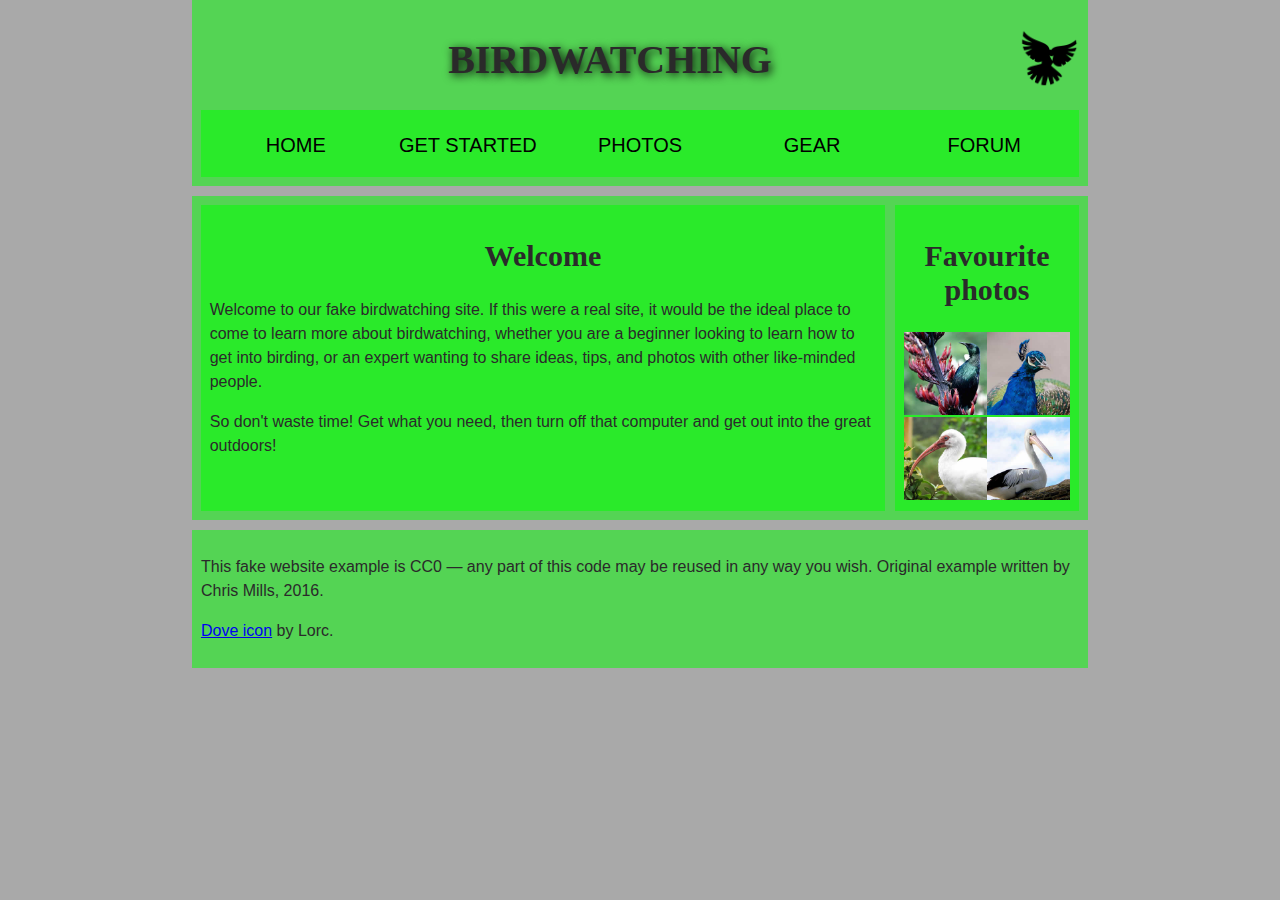
<file: assets/index.html>
<!DOCTYPE html>
<html>
  <head>
    <meta charset="utf-8">
    <title>Birdwatching</title>
    <link href="style.css" rel="stylesheet">

    <!--[if lt IE 9]>
      <script src="//html5shiv.googlecode.com/svn/trunk/html5.js"></script>
    <![endif]-->
  </head>

  <body>

      <header>
        <h1>Birdwatching</h1>
        <img src="dove.png" alt="a simple dove logo">
      


      <nav>
        <ul>
          <li><span>Home</span></li>
          <li><a href="#">Get started</a></li>
          <li><a href="#">Photos</a></li>
          <li><a href="#">Gear</a></li>
          <li><a href="#">Forum</a></li>
        </ul>
      </nav>
    </header>


    <main>
      <article>
      <h2>Welcome</h2>

      <p>Welcome to our fake birdwatching site. If this were a real site, it would be the ideal place to come to learn more about birdwatching, whether you are a beginner looking to learn how to get into birding, or an expert wanting to share ideas, tips, and photos with other like-minded people.</p>

      <p>So don't waste time! Get what you need, then turn off that computer and get out into the great outdoors!</p>
      </article>


    <aside>
        <h2>Favourite photos</h2>

      <a href="favorite-1.jpg"><img src="favorite-1_th.jpg" alt="Small black bird, black claws, long black slender beak, links to larger version of the image"></a>
      <a href="favorite-2.jpg"><img src="favorite-2_th.jpg" alt="Top half of a pretty bird with bright blue plumage on neck, light colored beak, blue headdress, links to larger version of the image"></a>
      <a href="favorite-3.jpg"><img src="favorite-3_th.jpg" alt="Top half of a large bird with white plumage, very long curved narrow light colored break, links to larger version of the image"></a>
      <a href="favorite-4.jpg"><img src="favorite-4_th.jpg" alt="Large bird, mostly white plumage with black plumage on back and rear, long straight white beak, links to larger version of the image"></a>
    </aside>
    </main>
    <footer>
      <p>This fake website example is CC0 — any part of this code may be reused in any way you wish. Original example written by Chris Mills, 2016.</p>

      <p><a href="http://game-icons.net/lorc/originals/dove.html">Dove icon</a> by Lorc.</p>
    </footer>
   

  </body>
</html>
</file>
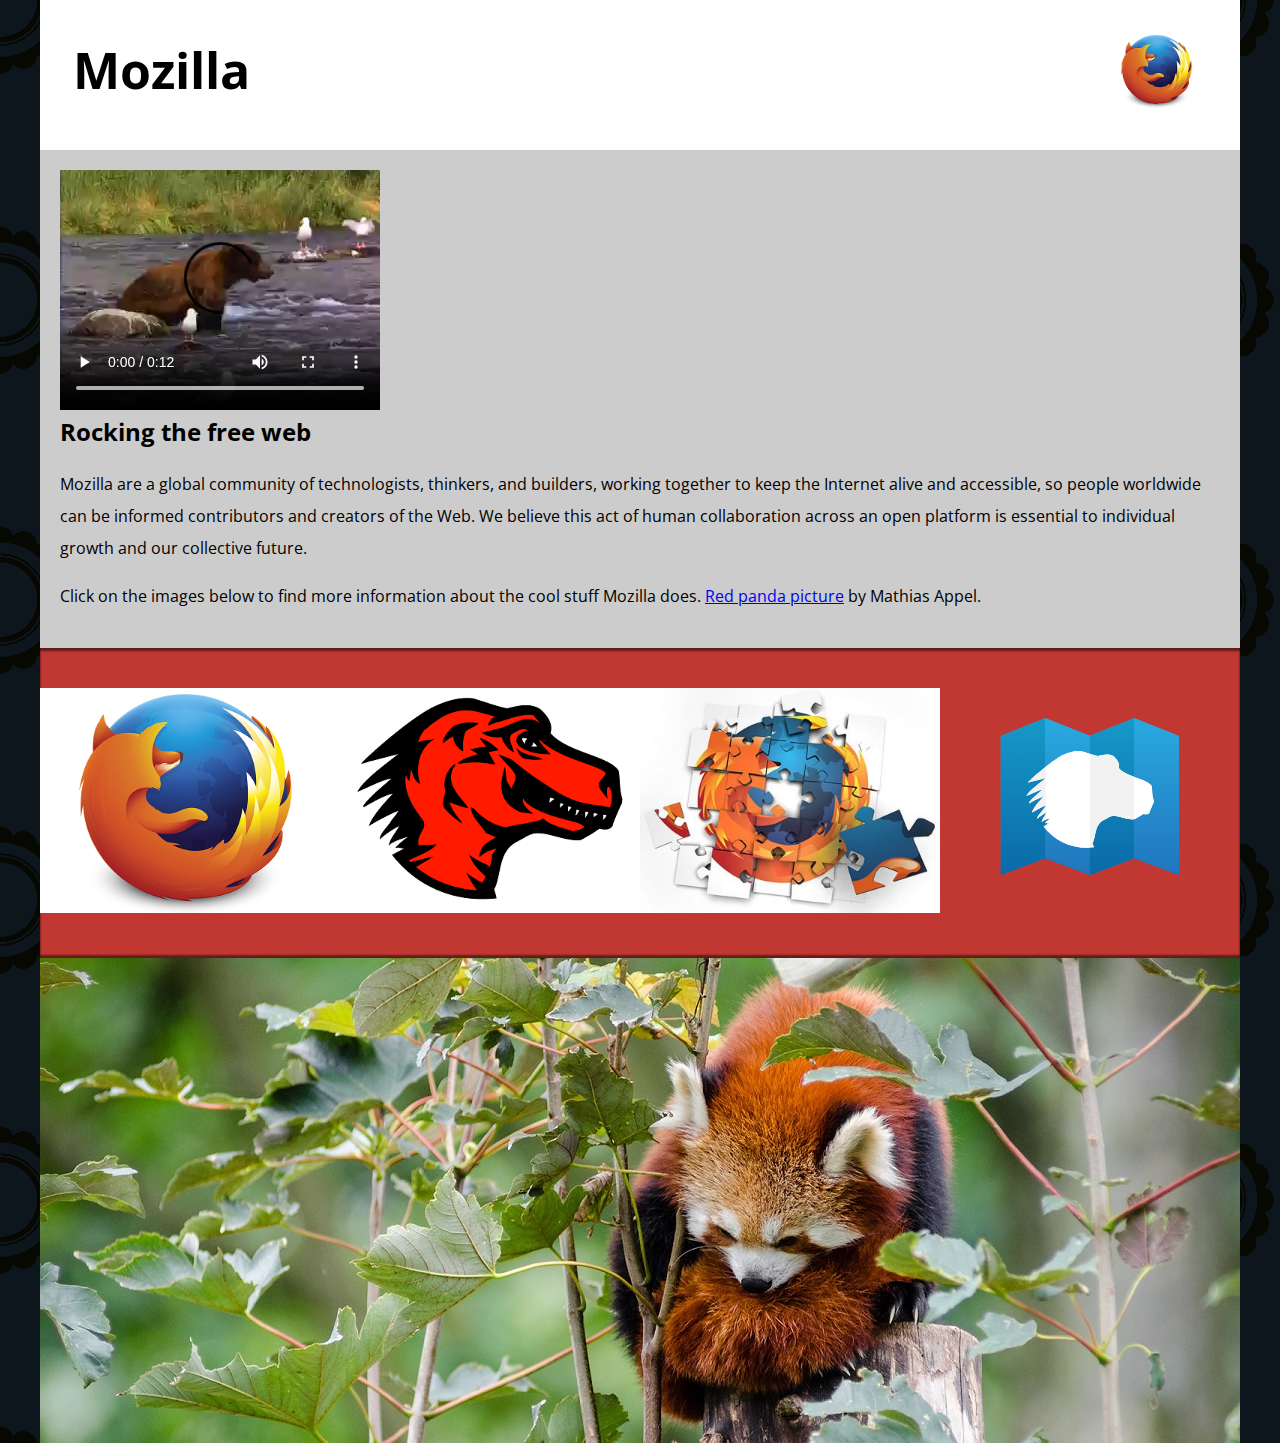
<file: htmlcss_test/mozilla/index.html>
<!DOCTYPE html>
<html>
  <head>
    <meta charset="utf-8">
    <meta name="viewport" content="width=device-width">
    <title>Mozilla splash page</title>
    <link href='https://fonts.googleapis.com/css?family=Open+Sans:400,700' rel='stylesheet' type='text/css'>
    <style>
      /* header and body setup */

      html {
        font-family: 'Open Sans', sans-serif;
        background: url(pattern.png);
      }

      body {
        width: 100%;
        max-width: 1200px;
        margin: 0 auto;
        background-color: white;
        position: relative;
      }

      /* Header styling */

      header {
        height: 150px;
      }

      header img {
        width: 100px;
        position: absolute;
        right: 32.5px;
        top: 32.5px;
      }

      h1 {
        font-size: 50px;
        line-height: 140px;
        margin: 0 0 0 32.5px;
      }

      /* main section and video styling */

      main {
        background: #ccc;
      }

      article {
        padding: 20px;
      }

      h2 {
        margin-top: 0;
      }

      p {
        line-height: 2;
      }

      iframe {
        float: left;
        margin: 0 20px 20px 0;
        max-width: 100%;
      }

      /* further info links */

      .further-info {
        clear: left;
        padding: 40px 0;
        background: #c13832;
        box-shadow: inset 0 3px 2px rgba(0,0,0,0.5),
                    inset 0 -3px 2px rgba(0,0,0,0.5);
      }

      .further-info a {
        width: 25%;
        display: block;
        float: left;
      }

      .further-info img {
        max-width: 100%;
      }

      .clearfix {
        clear: both;
      }

      /* Red panda image */

      .red-panda img {
        display: block;
        max-width: 100%;
      }
    </style>
  </head>
  <body>
    <header>
      <h1>Mozilla</h1>
      <img src="firefox_logo-only_RGB120.png" alt="火狐">
      <!-- insert <img> element, link to the small
          version of the Firefox logo -->

    </header>

    <main>
      <article>
        <video controls>
          <source src="movie.mp4" type="video/mp4">
          <p>ddddd</p>
        </video>
        <!-- insert iframe from youtube -->

        <h2>Rocking the free web</h2>

        <p>Mozilla are a global community of technologists, thinkers, and builders, working together to keep the Internet alive and accessible, so people worldwide can be informed contributors and creators of the Web. We believe this act of human collaboration across an open platform is essential to individual growth and our collective future.</p>

        <p>Click on the images below to find more information about the cool stuff Mozilla does. <a href="https://www.flickr.com/photos/mathiasappel/21675551065/">Red panda picture</a> by Mathias Appel.</p>
      </article>

      <div class="further-info">
        <!-- insert images with srcsets and sizes -->
        <a href="https://www.mozilla.org/en-US/firefox/new/">
          <img srcset="firefox_logo-only_RGB120.png 120w,
                       firefox_logo-only_RGB400.png 400w" 
                sizes="(max-width: 400px) 120px,
                       400px" 
                src="firefox_logo-only_RGB400.png" alt="12345">
        </a>
        <a href="https://www.mozilla.org/">
          <img srcset="mozilla-dinosaur-head120.png 120w,
                       mozilla-dinosaur-head400.png 400w" 
                sizes="(max-width: 400px) 120px,
                       400px" 
                src="firefox_logo-only_RGB400.png" alt="12345">
        </a>
        <a href="https://addons.mozilla.org/">
          <img srcset="firefox-addons120.jpg 120w,
                       firefox-addons.jpg 400w" 
                sizes="(max-width: 400px) 120px,
                       400px" 
                src="firefox_logo-only_RGB400.png" alt="12345">
        </a>
        <a href="https://developer.mozilla.org/en-US/">
          <img  src="mdn.svg" alt="12345">
        </a>
        <div class="clearfix"></div>
      </div>

      <div class="red-panda">
        <!-- insert picture element -->
        <picture>
          <source media="(max-width: 600px)" srcset="red-panda600.jpg">
          <source media="(min-width: 601px)" srcset="red-panda1200.jpg">
          <img src="red-panda1200.jpg" alt="sdfsf">
        </picture>
      </div>

    </main>
  </body>
</html>
</file>
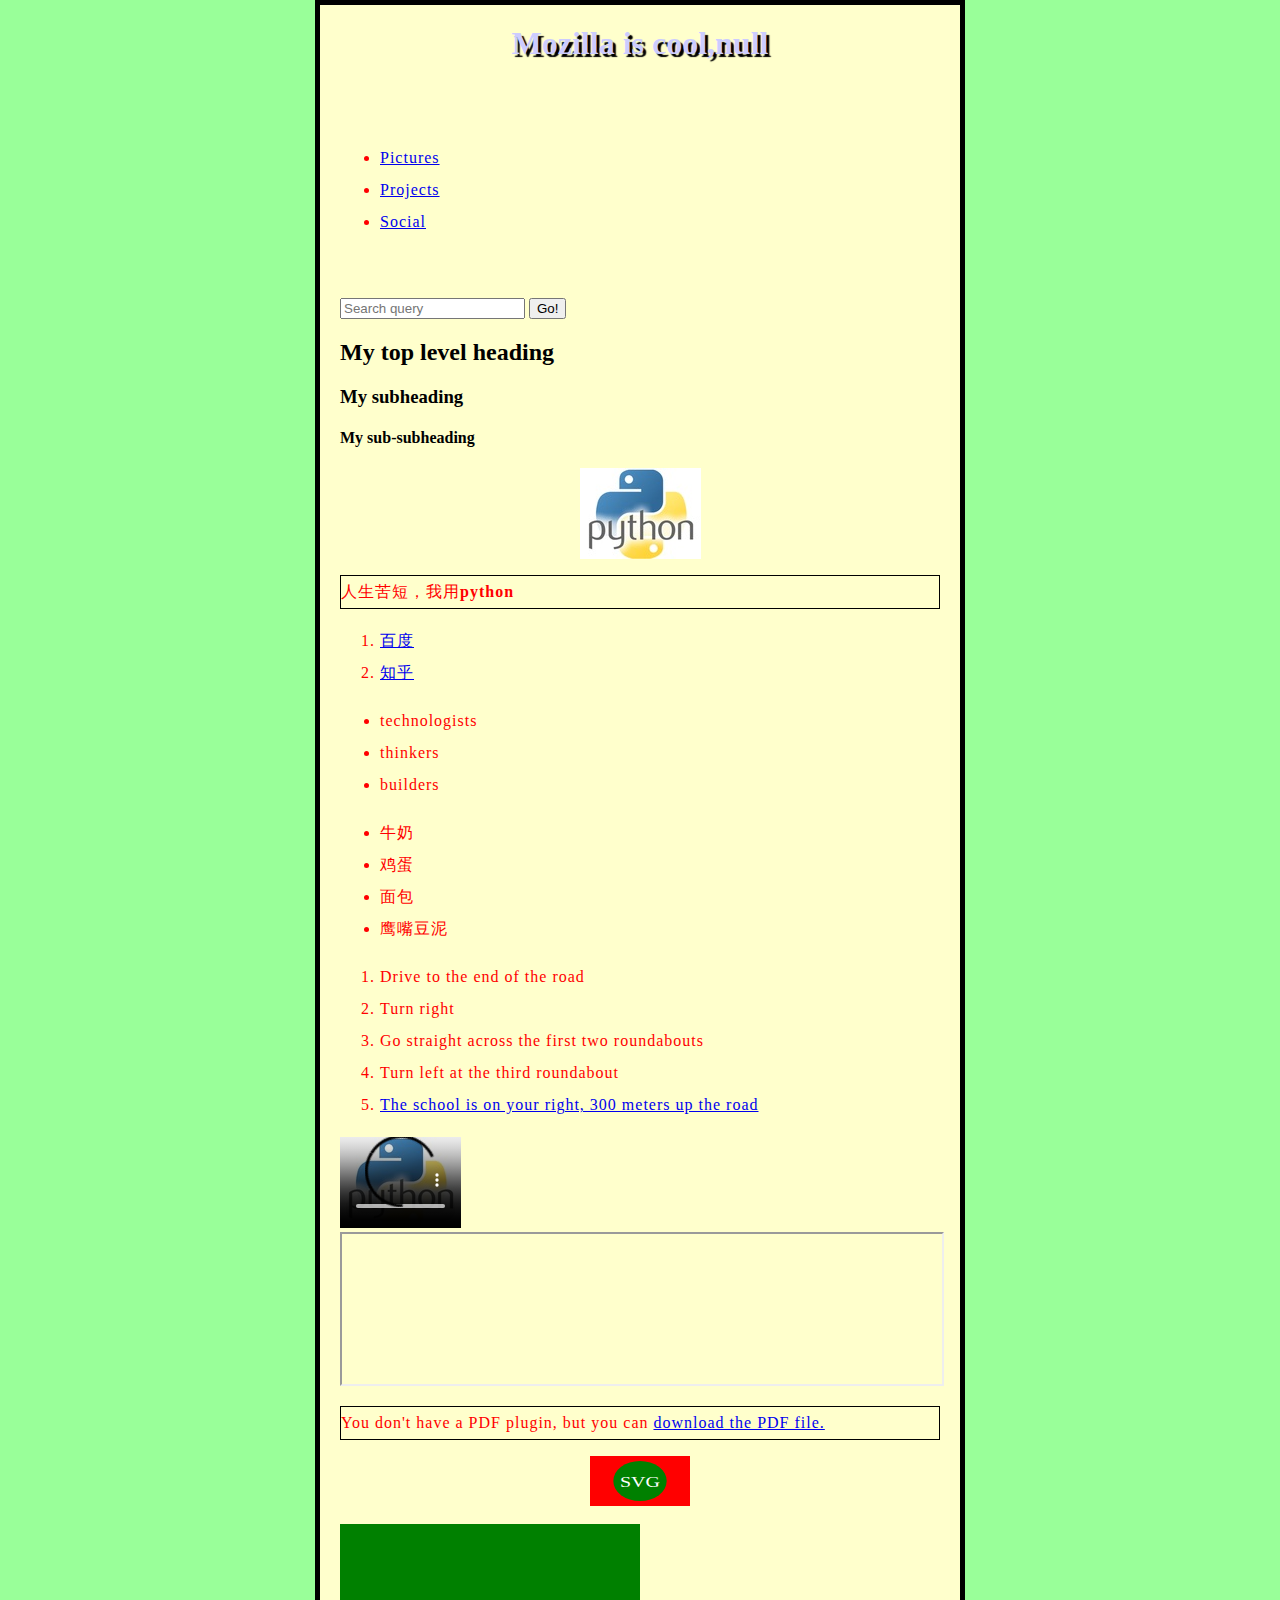
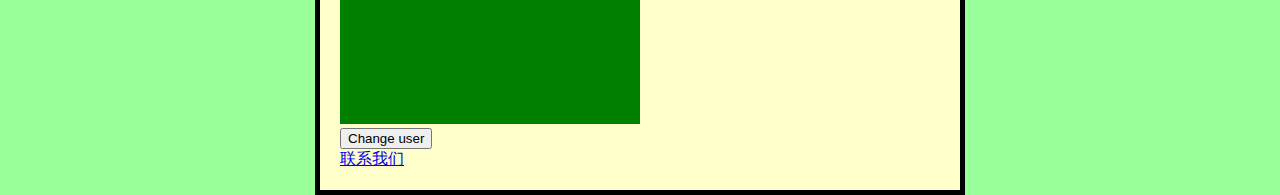
<file: htmlcss_test/test_site/index.html>
<!DOCTYPE html>
<html lang="en-US">
	<head>
		<meta charset="utf-8">
		<meta name="author" content="Wang hu">
		<meta name="description" content="The MDN Learning Area aims to provide
complete beginners to the Web with all they need to know to get
started with developing web sites and applications.">
		<link rel="shortcut icon" href="123.icon" type="image/x-icon">
		<title>My test page</title>
		<link href="styles/style.css" rel="stylesheet" type="text/css">
	</head>
	<body>
		<header>
		<h1 id="title1">My main title</h1>
	  </header>
	  <nav>
		<ul class="title2">
			<li><a href="Pictures.html">Pictures</a></li>
			<li><a href="projects.html">Projects</a></li>
			<li><a href="social.html">Social</a></li>
		</ul>
		<form>
			<input type="search" name="q" placeholder="Search query">
			<input type="submit" value="Go!">
		</form>
		</nav>
		<main>
			<article>
				<h2>My top level heading</h2>
				<h3>My subheading</h3>
				<h4>My sub-subheading</h4>
			</article>
				<img src="images/123.jpg" alt="My test image">
				<p>人生苦短，我用<strong>python</strong></p>
				<ol>
					<li><a href="http://www.baidu.com">百度</a></li>
					<li><a href="http://www.zhihu.com">知乎</a></li>
				</ol>
				<ul>
					<li>technologists</li>
		  		<li>thinkers</li>
		  		<li>builders</li>
		  	</ul>
		  	<ul>
		  		<li>牛奶</li>
					<li>鸡蛋</li>
		      <li>面包</li>
		      <li>鹰嘴豆泥</li>
		     </ul>
		     <ol>
		      <li>Drive to the end of the road</li>
		     	<li>Turn right</li>
		     	<li>Go straight across the first two roundabouts</li>
		     	<li>Turn left at the third roundabout</li>
		     	<li><a href="index1.html#title1" title="title"> The school is on your right, 300 meters up the road</a></li>
		     </ol>
		     <video controls poster="images/123.jpg">
		     	<source src="images/movie.mp4" type="video/mp4">
		     </video>
		     <iframe src="https://www.baidu.com" width="100%" height="100%" allowfullscreen sandbox>
		     	<p><a href="https://www.baidu.com">Fallback link for browsers thats don't support iframes</a></p>
		     </iframe>
		     <object data="images/mypdf.pdf" type="applications/pdf" width="800" height="1200" typemustmatch>
		     	<p>You don't have a PDF plugin, but you can <a href="images/mypdf.pdf">download the PDF file.</a></p>
		     </object>
		     <img src="images/demo1.svg" 
		     			alt="123"
		     			height="50px"
		     			width="100px"><br>
		     <svg width="300" height="200">
    <rect width="100%" height="100%" fill="green" />
</svg><br>
		  	<button>Change user</button><br>
		  	<a href="mailto:w18817392281@163.com?cc=925388905@qq.com&amp;subject=打老虎 &amp;body=上山再打老虎">联系我们</a>
		</main>
  	<script src=" scripts/main.js" type="text/javascript"></script>
  </body>
</html>
</file>
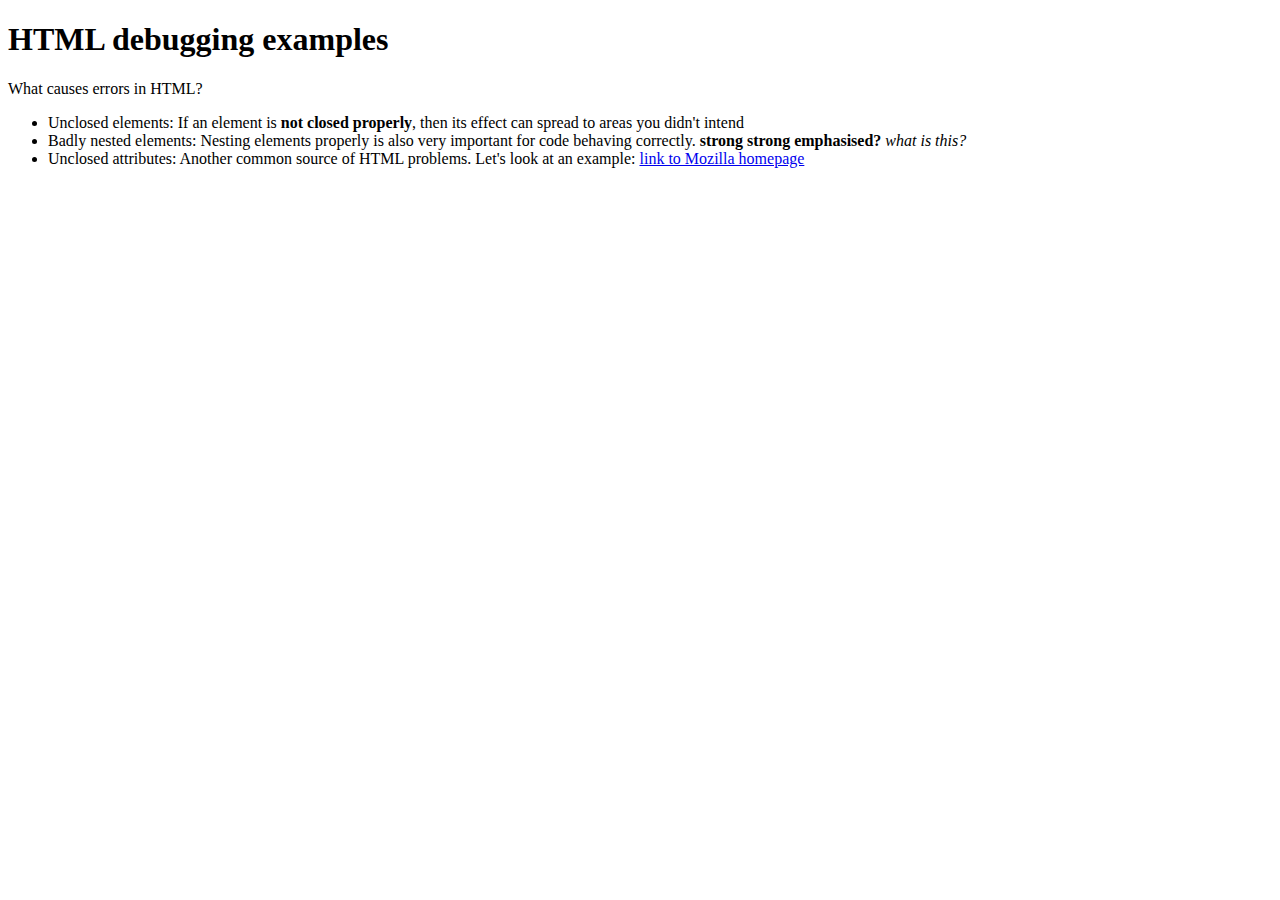
<file: htmlcss_test/test_site/debug-example.html>
<!DOCTYPE html>
<html>
  <head>
    <meta charset="utf-8">

    <title>HTML debugging examples</title>

    <!--[if lt IE 9]>
      <script src="//html5shiv.googlecode.com/svn/trunk/html5.js"></script>
    <![endif]-->
  </head>

  <body>
    <h1>HTML debugging examples</h1>

    <p>What causes errors in HTML?</p>

    <ul>
      <li>Unclosed elements: If an element is <strong>not closed properly</strong>, then its effect can spread to areas you didn't intend</li>

      <li>Badly nested elements: Nesting elements properly is also very important for code behaving correctly. <strong>strong strong emphasised?</strong> <em>what is this?</em></li>

      <li>Unclosed attributes: Another common source of HTML problems. Let's look at an example: <a href="https://www.mozilla.org/">link to Mozilla homepage</a></li>
    </ul>
  </body>
</html>
</file>
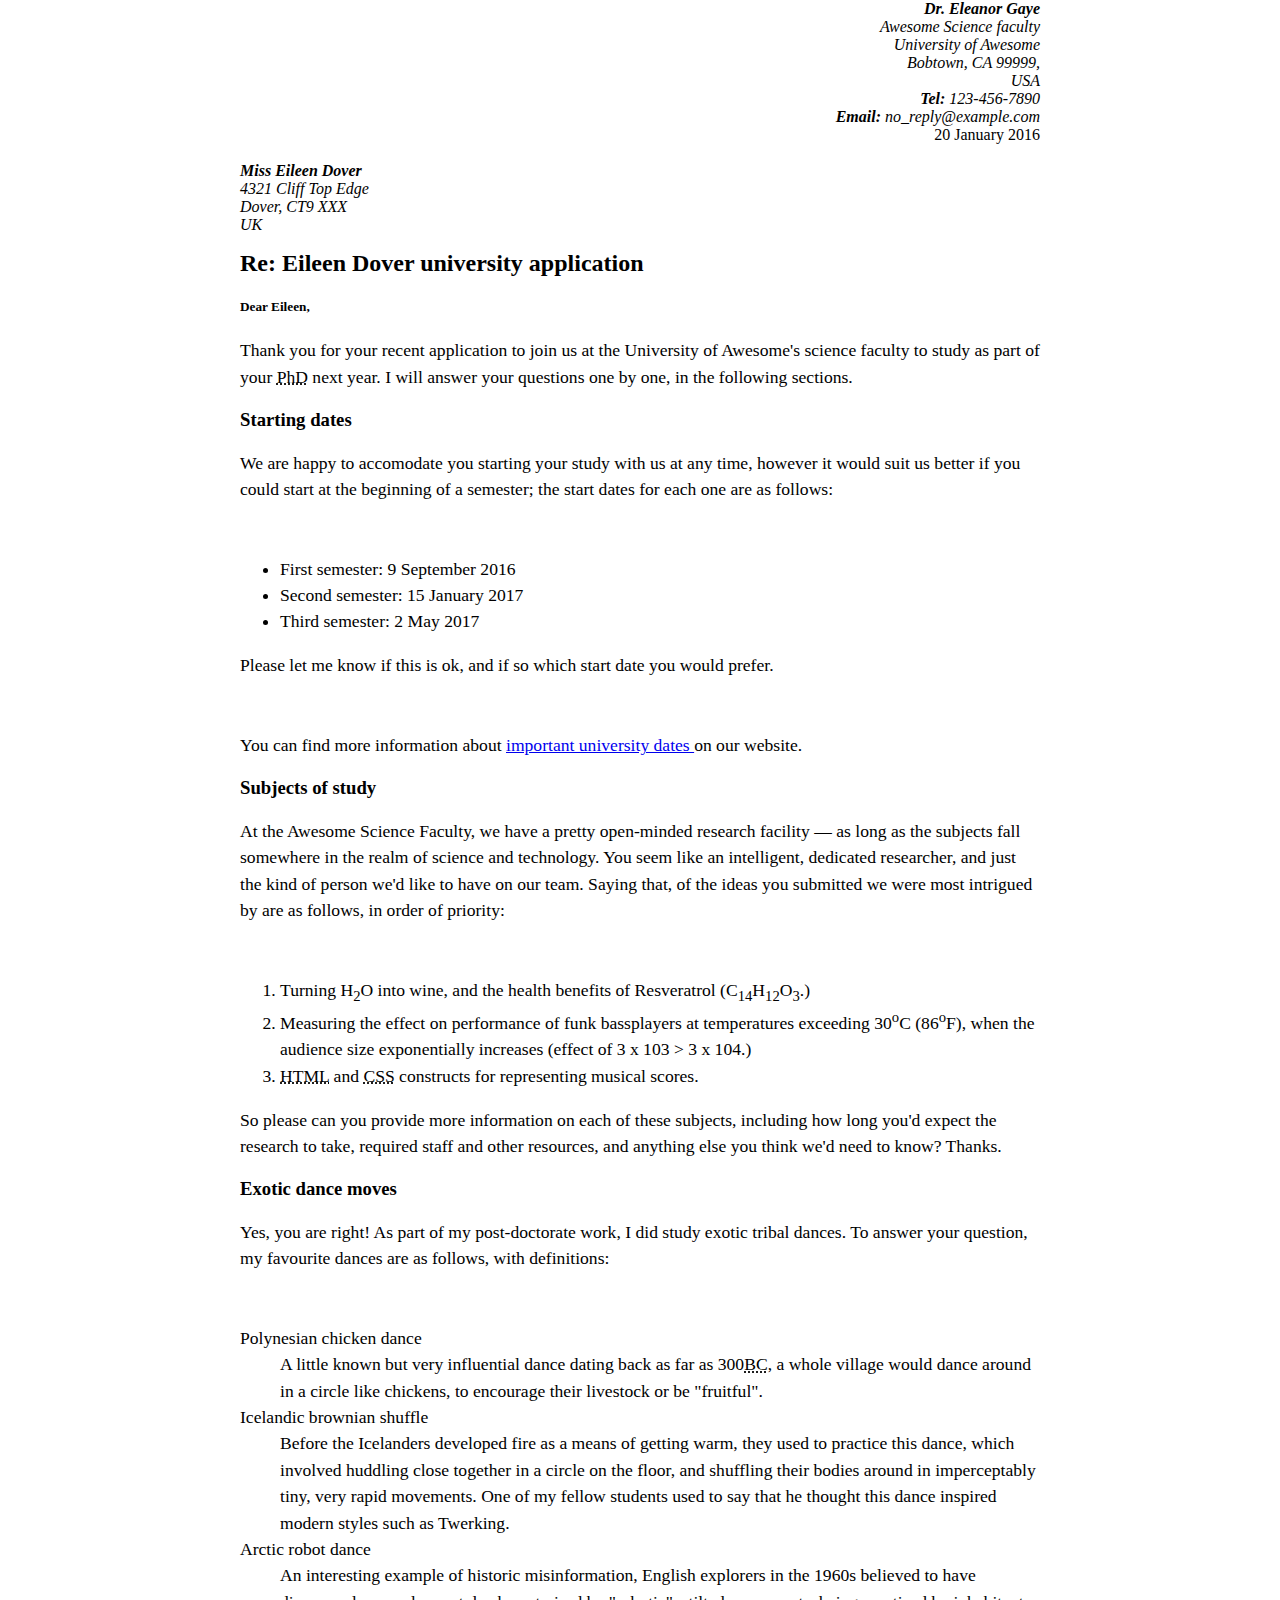
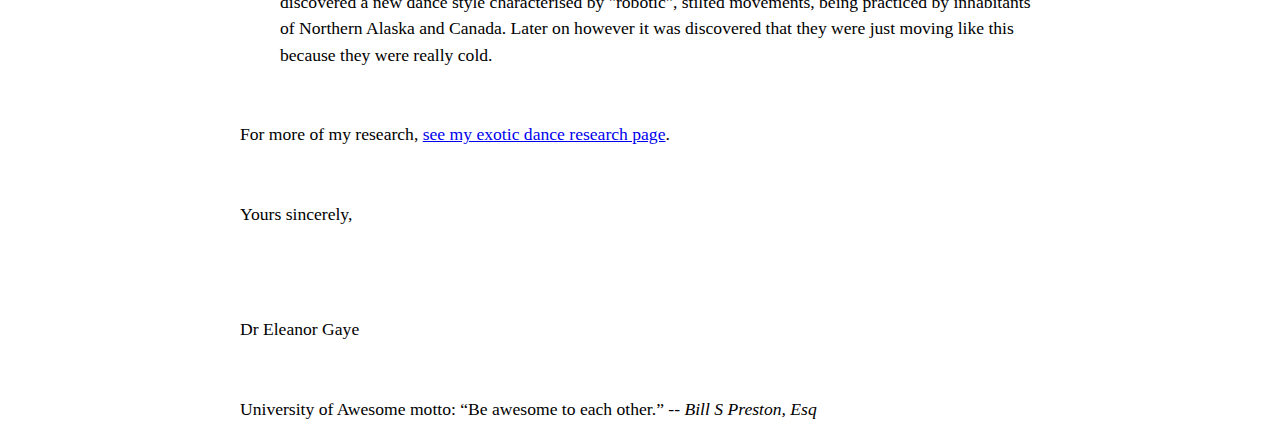
<file: htmlcss_test/test_site/letter.html>
<!DOCTYPE html>
<html lang="en-US">
<head>
	<meta charset="utf-8">
	<title>letter</title>
	<meta name="author" content="Wang">
	<link href="styles/letter.css" rel="stylesheet" type="text/css">
</head>
<body>
	<div class="sender-column">
		<em><strong>Dr. Eleanor Gaye</strong><br>
		Awesome Science faculty<br>
		University of Awesome<br>
		Bobtown, CA 99999,<br>
		USA<br>
		<strong>Tel:</strong> 123-456-7890<br>
		<strong>Email: </strong>no_reply@example.com<br></em>

		<time datetime="2016-01-20">20 January 2016</time><br>
	</div>
<br>
<em><strong>Miss Eileen Dover</strong><br>
4321 Cliff Top Edge<br>
Dover, CT9 XXX<br>
UK<br></em>


<h1>Re: Eileen Dover university application</h1>

<h5>Dear Eileen,</h5>

<p>Thank you for your recent application to join us at the University of Awesome's science faculty to study as part of your <abbr title="fs">PhD</abbr> next year. I will answer your questions one by one, in the following sections.</p>
<h3>Starting dates</h3>

<p>We are happy to accomodate you starting your study with us at any time, however it would suit us better if you could start at the beginning of a semester; the start dates for each one are as follows:</p><br>
<ul>
	<li>First semester: <time datetime="2016-09-09">9 September 2016</time></li>
	<li>Second semester: <time datetime="2017-01-15">15 January 2017</time></li>
	<li>Third semester: <time datetime="2016-05-02">2 May 2017</time></li>
</ul>

<p>Please let me know if this is ok, and if so which start date you would prefer.</p>
<br>
<P>You can find more information about <a href="http://example.com">important university dates </a>on our website.</P>


<h3>Subjects of study</h3>

<p>At the Awesome Science Faculty, we have a pretty open-minded research facility — as long as the subjects fall somewhere in the realm of science and technology. You seem like an intelligent, dedicated researcher, and just the kind of person we'd like to have on our team. Saying that, of the ideas you submitted we were most intrigued by are as follows, in order of priority:</p><br>
<ol>
	<li>Turning H<sub>2</sub>O into wine, and the health benefits of Resveratrol (C<sub>14</sub>H<sub>12</sub>O<sub>3</sub>.)</li>
	<li>Measuring the effect on performance of funk bassplayers at temperatures exceeding 30<sup>o</sup>C (86<sup>o</sup>F), when the audience size exponentially increases (effect of 3 x 103 &gt; 3 x 104.)</li>
	<li><abbr title="ffds">HTML</abbr> and <abbr title="fdss">CSS</abbr> constructs for representing musical scores.</li>
</ol>
<p>So please can you provide more information on each of these subjects, including how long you'd expect the research to take, required staff and other resources, and anything else you think we'd need to know? Thanks.</p>


<h3>Exotic dance moves</h3>

<p>Yes, you are right! As part of my post-doctorate work, I did study exotic tribal dances. To answer your question, my favourite dances are as follows, with definitions:</p><br>
<dl>
	<dt>Polynesian chicken dance</dt>
		<dd>A little known but very influential dance dating back as far as 300<abbr title="fsds">BC</abbr>, a whole village would dance around in a circle like chickens, to encourage their livestock or be "fruitful".</dd>
	<dt>Icelandic brownian shuffle</dt>
		<dd>Before the Icelanders developed fire as a means of getting warm, they used to practice this dance, which involved huddling close together in a circle on the floor, and shuffling their bodies around in imperceptably tiny, very rapid movements. One of my fellow students used to say that he thought this dance inspired modern styles such as Twerking.</dd>
	<dt>Arctic robot dance</dt>
		<dd>An interesting example of historic misinformation, English explorers in the 1960s believed to have discovered a new dance style characterised by "robotic", stilted movements, being practiced by inhabitants of Northern Alaska and Canada. Later on however it was discovered that they were just moving like this because they were really cold.</dd>
	</dl><br>

<p>For more of my research, <a href="http://example.com">see my exotic dance research page</a>.</p>
<br>
<p>Yours sincerely,</p><br><br><br>
<p>Dr Eleanor Gaye</p><br>

<p>University of Awesome motto: <q>Be awesome to each other.</q> -- <em>Bill S Preston, Esq</em></p>
</body>
</html>
</file>
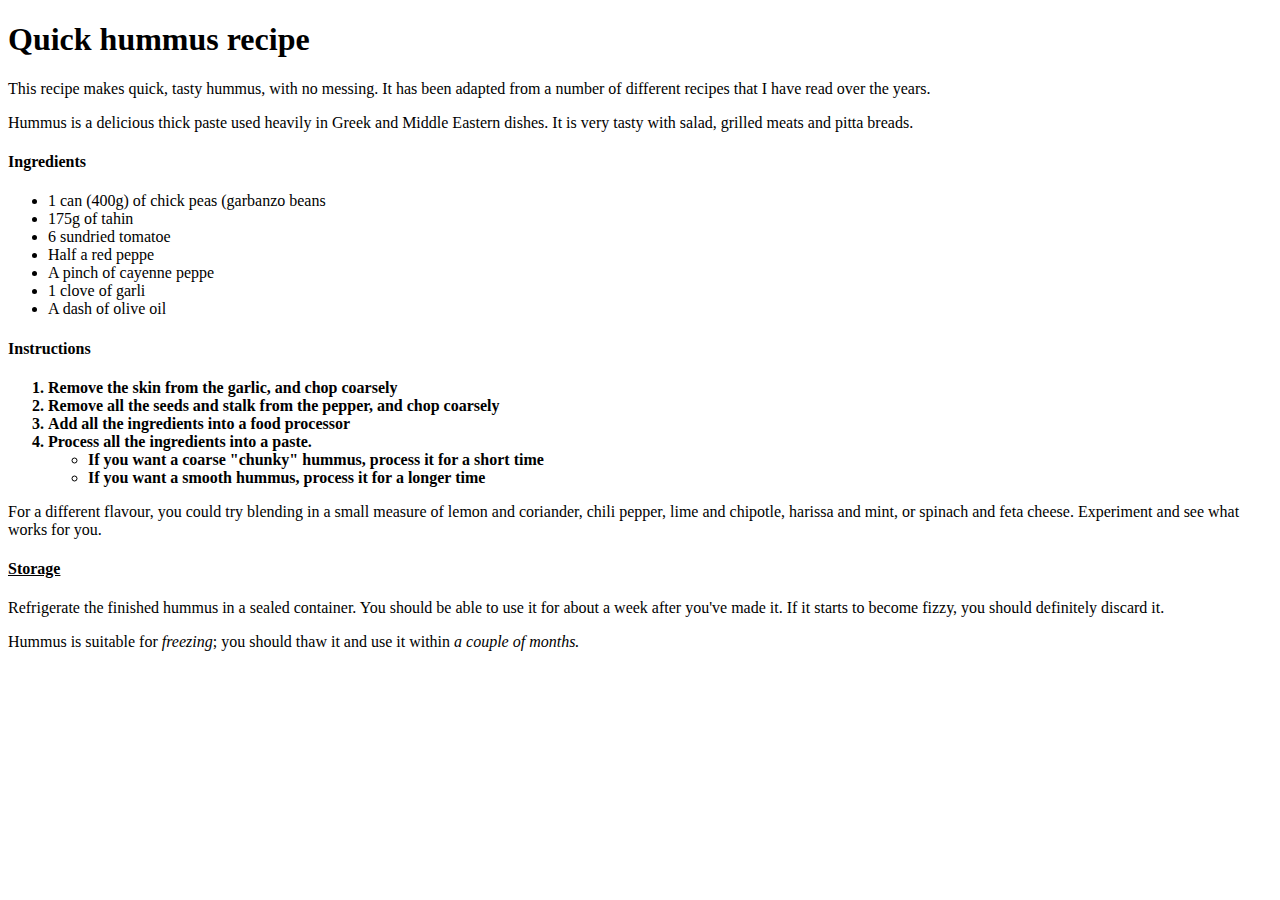
<file: htmlcss_test/test_site/text_start.html>
<!DOCTYPE html>
<html>
<head>
	<meta charset="utf-8">
	<title>Quick hummus recipe</title>
</head>
<body>
	<h1>Quick hummus recipe</h1>

	<p>This recipe makes quick, tasty hummus, with no messing. It has been adapted from a number of different recipes that I have read over the years.</p>

	<p>Hummus is a delicious thick paste used heavily in Greek and Middle Eastern dishes. It is very tasty with salad, grilled meats and pitta breads.<p>

	<h4>Ingredients</h4>
	<ul>
		<li>1 can (400g) of chick peas (garbanzo beans</li>
		<li>175g of tahin</li>
		<li>6 sundried tomatoe</li>
		<li>Half a red peppe</li>
		<li>A pinch of cayenne peppe</li>
		<li>1 clove of garli</li>
		<li>A dash of olive oil</li>
	</ul>

	<h4>Instructions</h4>
	<ol><strong>
		<li>Remove the skin from the garlic, and chop coarsely</li>
	  <li>Remove all the seeds and stalk from the pepper, and chop coarsely</li>
		<li>Add all the ingredients into a food processor</li>
		<li>Process all the ingredients into a paste.</li>
		<ul>
			<li>If you want a coarse "chunky" hummus, process it for a short time</li>
			<li>If you want a smooth hummus, process it for a longer time</li>
		</ul></strong>
	</ol>

	<p>For a different flavour, you could try blending in a small measure of lemon and coriander, chili pepper, lime and chipotle, harissa and mint, or spinach and feta cheese. Experiment and see what works for you.</p>

	<h4><u>Storage</u></h4>

	<p>Refrigerate the finished hummus in a sealed container. You should be able to use it for about a week after you've made it. If it starts to become fizzy, you should definitely discard it.</p>

	<p>Hummus is suitable for <em>freezing</em>; you should thaw it and use it within <em>a couple of months.</em></p>

</body>
</html>
</file>
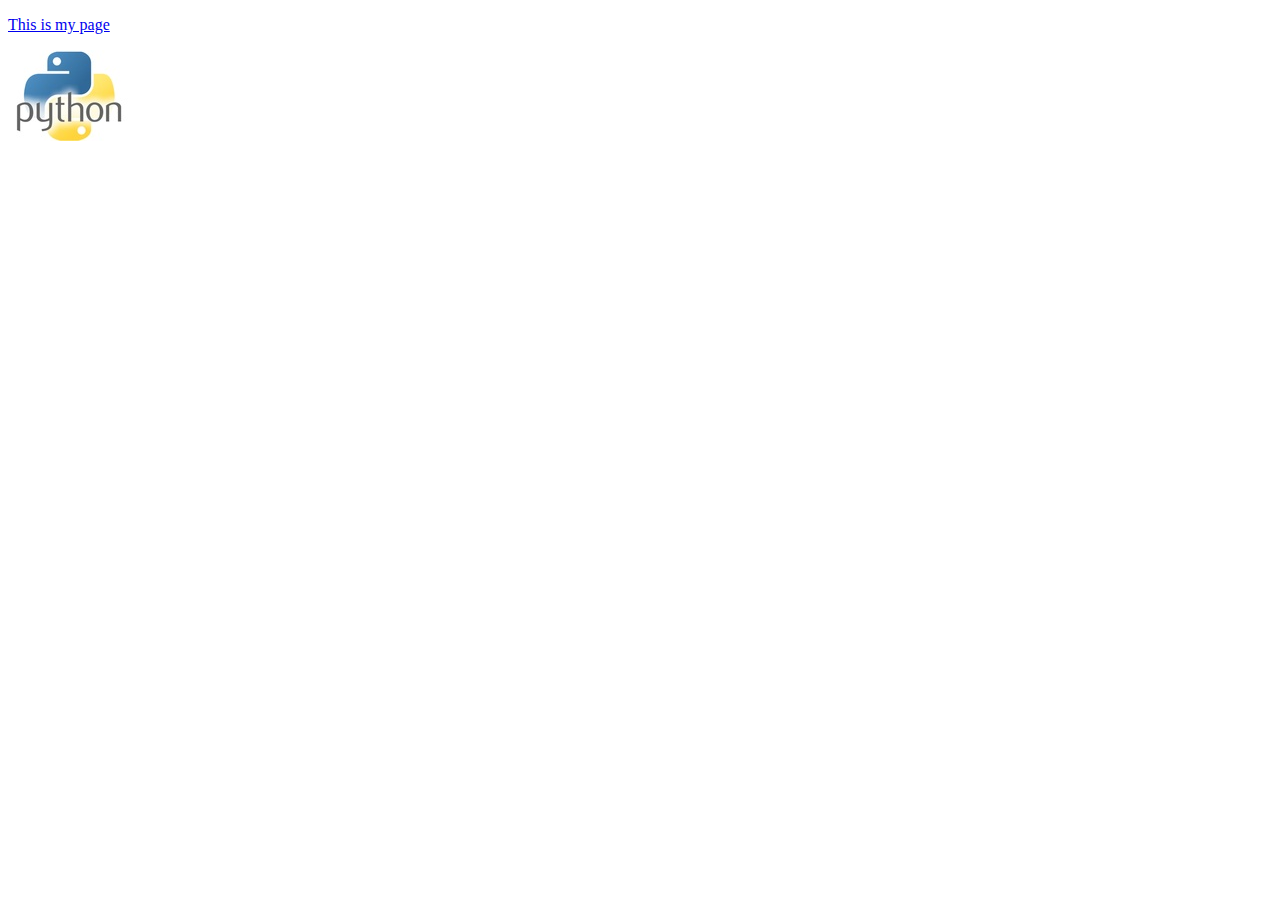
<file: htmlcss_test/test_site/url_start.html>
<!DOCTYPE html>
<html>
<head>
	<meta charset="utf-8">
	<title>My test page</title>
</head>
<body>
	<p><a href="http://www.baidu.com" title="搜索引擎">This is my page</a></p>
	<a href="http://www.baidu.com" title="搜索引擎">
		<img src="images/123.jpg" alt="图">
	</a>
</body>
</html>
</file>
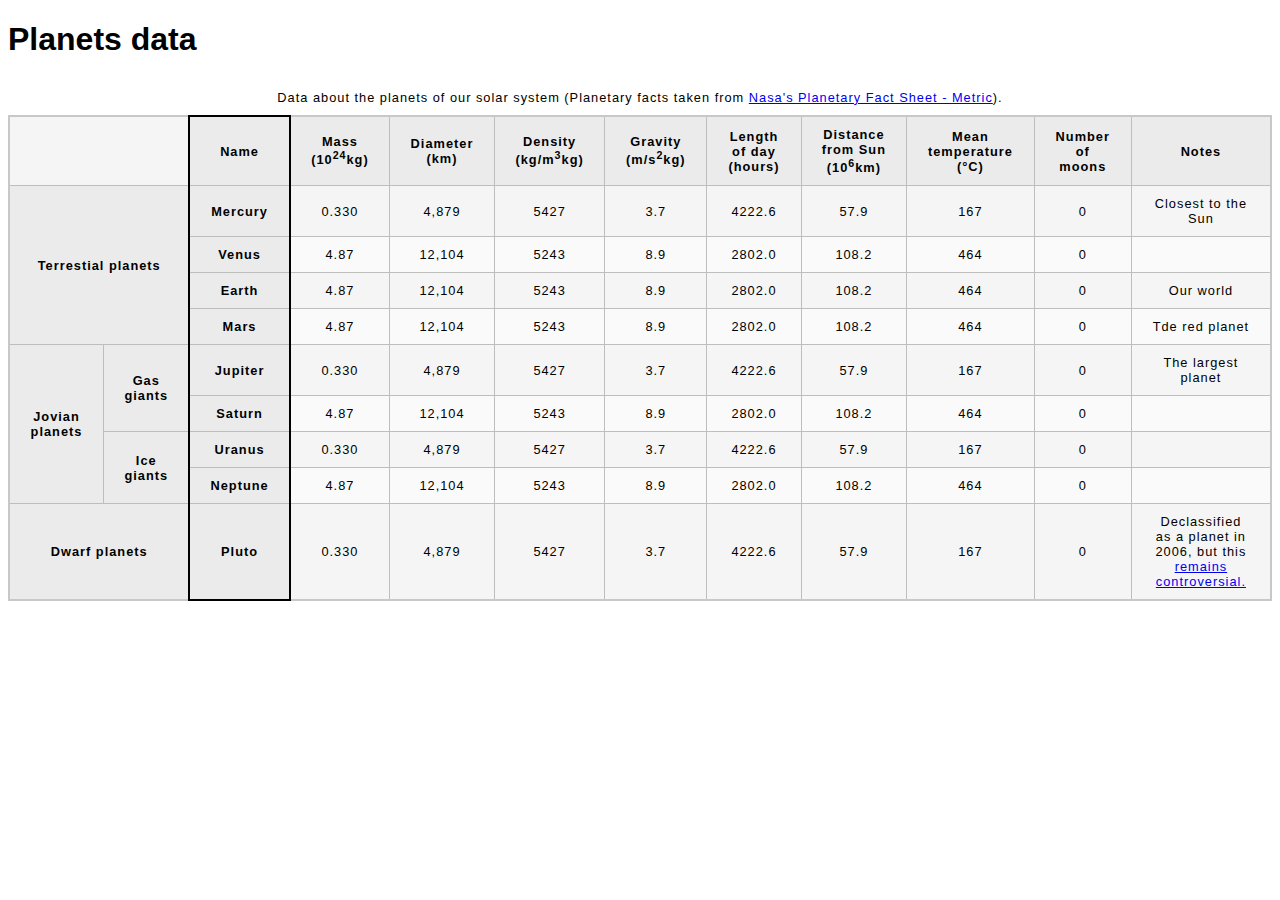
<file: htmlcss_test/test_site/table/blank-template.html>
<!DOCTYPE html>
<html>
  <head>
    <meta charset="utf-8">
    <title>Table template</title>
    <link href="minimal-table.css" rel="stylesheet" type="text/css">
  </head>
  <body>
    <h1>Planets data</h1>
    <table>
      <colgroup>
        <col span="2">
        <col style="border: 2px solid black">
      </colgroup>
    	<caption>Data about the planets of our solar system (Planetary facts taken from <a href="http://nssdc.gsfc.nasa.gov/planetary/factsheet/">Nasa's Planetary Fact Sheet - Metric</a>).</caption>
      <thead>
      	<tr>
      		<td colspan="2">&nbsp;</td>
          <th>Name</th>
      		<th>Mass (10<sup>24</sup>kg)</th>
      		<th>Diameter (km)</th>
      		<th>Density (kg/m<sup>3</sup>kg)</th>
      		<th>Gravity (m/s<sup>2</sup>kg)</th>
      		<th>Length of day  (hours)</th>
      		<th>Distance from Sun (10<sup>6</sup>km)</th>
      		<th>Mean temperature (°C)</th>
          <th>Number of moons</th>
          <th>Notes</th>
      	</tr>
      </thead>
      <tbody>
        <tr>
          <th colspan="2" rowspan="4">Terrestial planets</th>
          <th>Mercury</th>
          <td>0.330</td>
          <td>4,879</td>
          <td>5427</td>
          <td>3.7</td>
          <td>4222.6</td>
          <td>57.9</td>
          <td>167</td>
          <td>0</td>
          <td>Closest to the Sun</td>
        </tr>
        <tr>
          <th>Venus</th>
          <td>4.87</td>
          <td>12,104</td>
          <td>5243</td>
          <td>8.9</td>
          <td>2802.0</td>
          <td>108.2</td>
          <td>464</td>
          <td>0</td>
          <td>&nbsp;</td>
        </tr>
        <tr>
          <th>Earth</th>
          <td>4.87</td>
          <td>12,104</td>
          <td>5243</td>
          <td>8.9</td>
          <td>2802.0</td>
          <td>108.2</td>
          <td>464</td>
          <td>0</td>
          <td>Our world</td>
        </tr>
        <tr>
          <th>Mars</th>
          <td>4.87</td>
          <td>12,104</td>
          <td>5243</td>
          <td>8.9</td>
          <td>2802.0</td>
          <td>108.2</td>
          <td>464</td>
          <td>0</td>
          <td>Tde red planet</td>
        </tr>
        <tr>
          <th rowspan="4">Jovian planets</th>
          <th rowspan="2">Gas giants</th>
          <th>Jupiter</th>
          <td>0.330</td>
          <td>4,879</td>
          <td>5427</td>
          <td>3.7</td>
          <td>4222.6</td>
          <td>57.9</td>
          <td>167</td>
          <td>0</td>
          <td>The largest planet</td>
        </tr>
        <tr>
          <th>Saturn</th>
          <td>4.87</td>
          <td>12,104</td>
          <td>5243</td>
          <td>8.9</td>
          <td>2802.0</td>
          <td>108.2</td>
          <td>464</td>
          <td>0</td>
          <td>&nbsp;</td>
        </tr>
        <tr>
          <th rowspan="2">Ice giants</th>
          <th>Uranus</th>
          <td>0.330</td>
          <td>4,879</td>
          <td>5427</td>
          <td>3.7</td>
          <td>4222.6</td>
          <td>57.9</td>
          <td>167</td>
          <td>0</td>
          <td>&nbsp;</td>
        </tr>
        <tr>
          <th>Neptune</th>
          <td>4.87</td>
          <td>12,104</td>
          <td>5243</td>
          <td>8.9</td>
          <td>2802.0</td>
          <td>108.2</td>
          <td>464</td>
          <td>0</td>
          <td>&nbsp;</td>
        </tr>
        <tr>
          <th colspan="2">Dwarf planets</th>
          <th>Pluto</th>
          <td>0.330</td>
          <td>4,879</td>
          <td>5427</td>
          <td>3.7</td>
          <td>4222.6</td>
          <td>57.9</td>
          <td>167</td>
          <td>0</td>
          <td>Declassified as a planet in 2006, but this <a href="https://www.usatoday.com/story/tech/2014/10/02/pluto-planet-solar-system/16578959/">remains controversial.</a></td>
        </tr>
      </tbody>
    </table>


  </body>
</html>
</file>
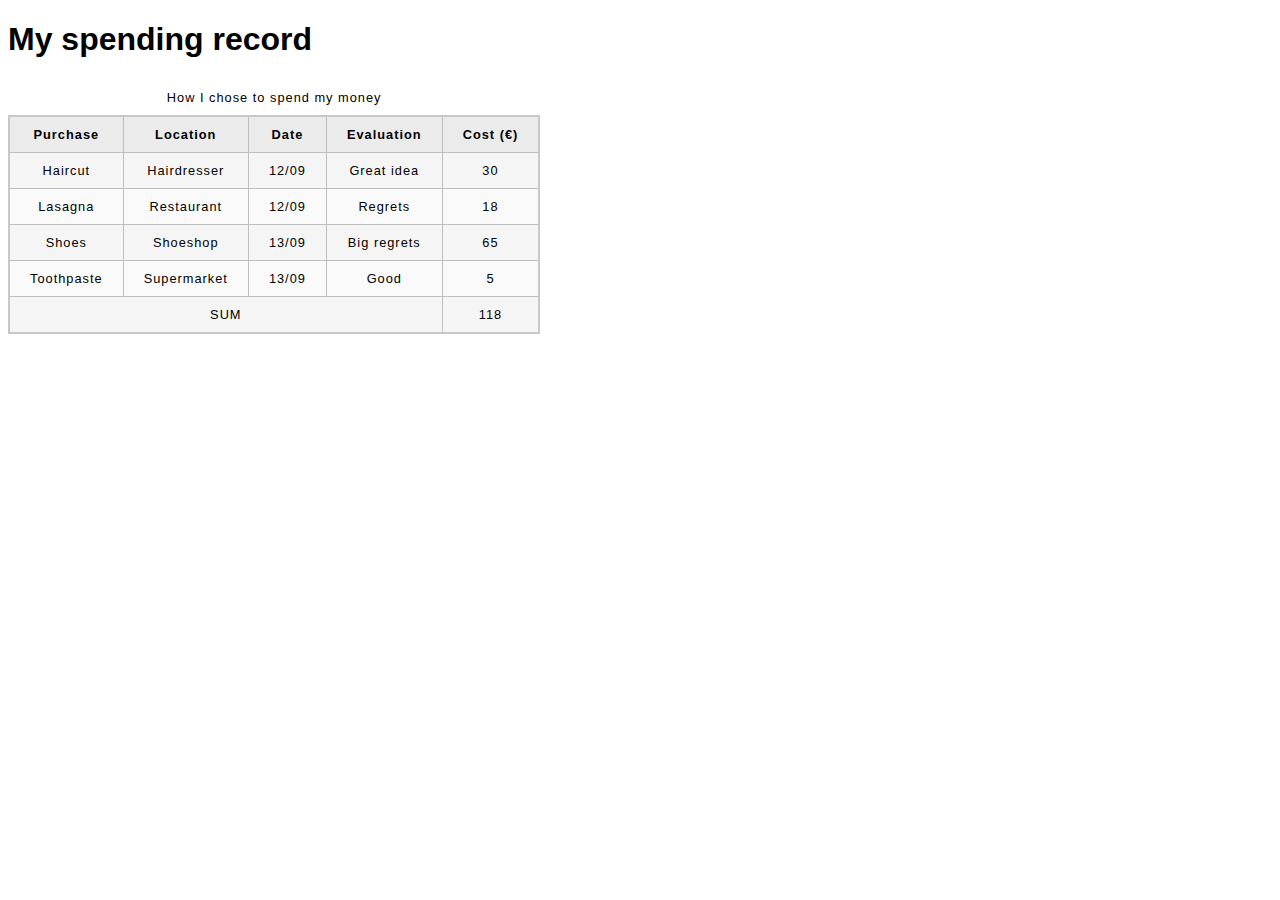
<file: htmlcss_test/test_site/table/spending-record.html>
<!DOCTYPE html>
<html>
  <head>
    <meta charset="utf-8">
    <title>My spending record</title>
    <link href="minimal-table.css" rel="stylesheet" type="text/css">
    <style>
    </style>
  </head>
  <body>
    <h1>My spending record</h1>

      <table>
        <caption>How I chose to spend my money</caption>
          <thead>
            <tr>
            <th>Purchase</th>
            <th>Location</th>
            <th>Date</th>
            <th>Evaluation</th>
            <th>Cost (€)</th>
            </tr>
          </thead>
          <tbody>
            <tr>
              <td>Haircut</td>
              <td>Hairdresser</td>
              <td>12/09</td>
              <td>Great idea</td>
              <td>30</td>
            </tr>
            <tr>
              <td>Lasagna</td>
              <td>Restaurant</td>
              <td>12/09</td>
              <td>Regrets</td>
              <td>18</td>
            </tr>
            <tr>
              <td>Shoes</td>
              <td>Shoeshop</td>
              <td>13/09</td>
              <td>Big regrets</td>
              <td>65</td>
            </tr>
            <tr>
              <td>Toothpaste</td>
              <td>Supermarket</td>
              <td>13/09</td>
              <td>Good</td>
              <td>5</td>
            </tr>
          </tbody>
          <tfoot>
            <tr>
              <td colspan="4">SUM</td>
              <td>118</td>
            </tr>
          </tfoot>
    </table>

  </body>
</html>
</file>
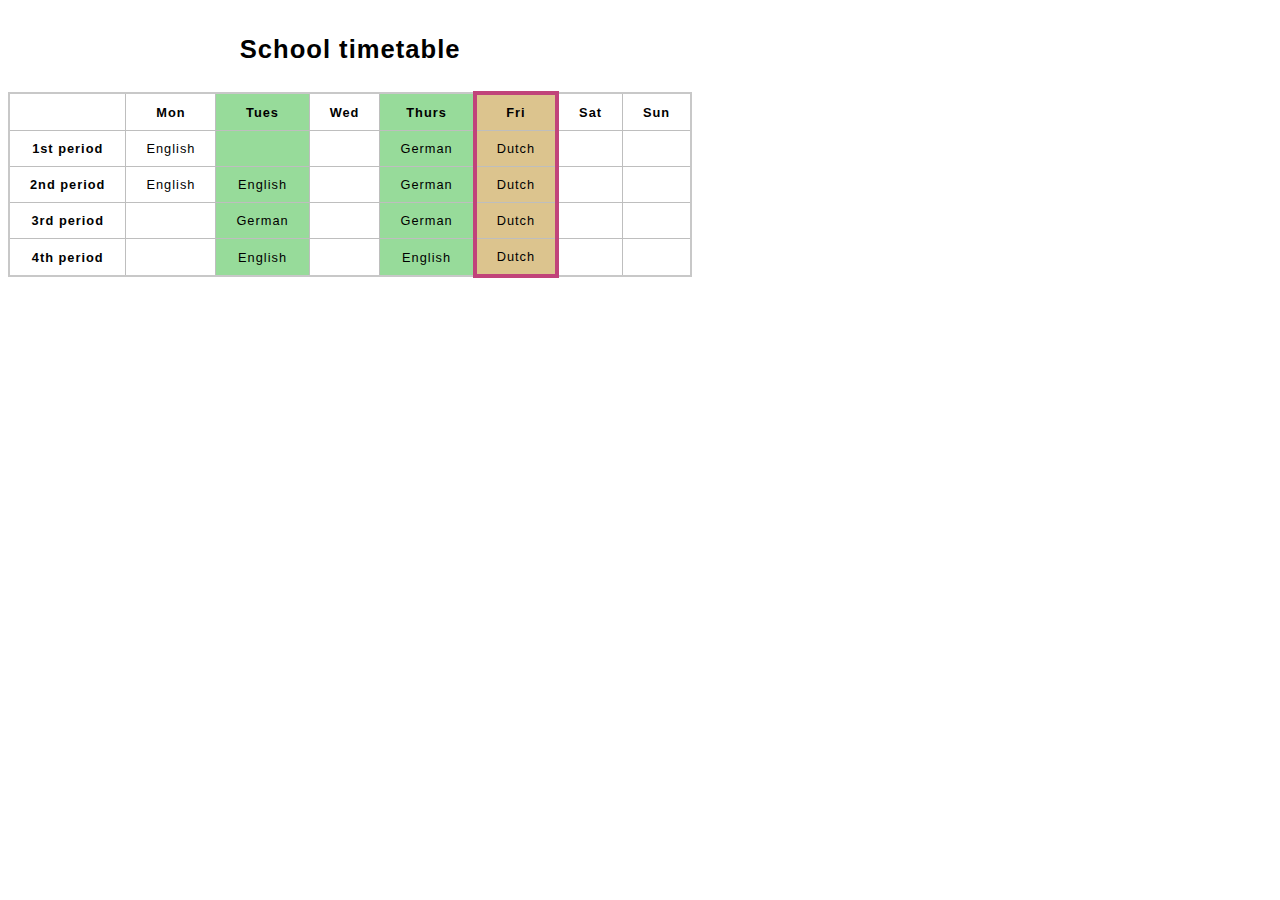
<file: htmlcss_test/test_site/table/timetable.html>
<!DOCTYPE html>
<html>
  <head>
    <meta charset="utf-8">
    <title>School timetable</title>
    <style>
    html {
      font-family: sans-serif;
    }
    table {
      border-collapse: collapse;
      border: 2px solid rgb(200,200,200);
      letter-spacing: 1px;
      font-size: 0.8rem;
    }
    td, th {
      border: 1px solid rgb(190,190,190);
      padding: 10px 20px;
    }
    td {
      text-align: center;
    }
    caption {
      padding: 10px;
    }
    </style>
  </head>
  <body>
    

    <table>
    	<colgroup>
    		<col span="2">
    		<col style="background-color:#97DB9A">
    		<col style="width: 42px">
    		<col style="background-color: #97DB9A">
    		<col style="background-color:#DCC48E; border:4px solid #C1437A">
    		<col span="2" style="width: 42px">
    	</colgroup>
    	<caption><h1>School timetable</h1></caption>
      <tr>
        <td>&nbsp;</td>
        <th>Mon</th>
        <th>Tues</th>
        <th>Wed</th>
        <th>Thurs</th>
        <th>Fri</th>
        <th>Sat</th>
        <th>Sun</th>
      </tr>
      <tr>
        <th>1st period</th>
        <td>English</td>
        <td>&nbsp;</td>
        <td>&nbsp;</td>
        <td>German</td>
        <td>Dutch</td>
        <td>&nbsp;</td>
        <td>&nbsp;</td>
      </tr>
      <tr>
        <th>2nd period</th>
        <td>English</td>
        <td>English</td>
        <td>&nbsp;</td>
        <td>German</td>
        <td>Dutch</td>
        <td>&nbsp;</td>
        <td>&nbsp;</td>
      </tr>
      <tr>
        <th>3rd period</th>
        <td>&nbsp;</td>
        <td>German</td>
        <td>&nbsp;</td>
        <td>German</td>
        <td>Dutch</td>
        <td>&nbsp;</td>
        <td>&nbsp;</td>
      </tr>
      <tr>
        <th>4th period</th>
        <td>&nbsp;</td>
        <td>English</td>
        <td>&nbsp;</td>
        <td>English</td>
        <td>Dutch</td>
        <td>&nbsp;</td>
        <td>&nbsp;</td>
      </tr>
    </table>


  </body>
</html>
</file>
<file: assets/style.css>
/* || General setup */

html, body {
  margin: 0;
  padding: 0;
}

html {
  font-size: 10px;
  background-color: #a9a9a9;
}

body {
  width: 70%;
  min-width: 800px;
  margin: 0 auto;
}

/* || typography */

h1, h2, h3 {
  font-family: 'Cinzel Decorative', cursive;
  color: #2a2a2a;
}

p, input, li {
  font-family: 'Roboto Condensed', sans-serif;
  color: #2a2a2a;
}

h1 {
  font-size: 4rem;
  text-align: center;
  text-shadow: 2px 2px 10px black;
}

h2 {
  font-size: 3rem;
  text-align: center;
}

h3 {
  font-size: 2.2rem;
}

p, li {
  font-size: 1.6rem;
  line-height: 1.5;
}

/* || header layout */

header {
  margin-bottom: 10px;
  display: flex;
  flex-flow: row wrap;
}

body > * {
  background-color: red;
  padding: 1%;
}

main, header, nav, article, aside, footer, section {
  background-color: rgba(0,255,0,0.5);
  padding: 1%;
}

h1 {
  flex: 5;
  text-transform: uppercase;
}

header img {
  display: block;
  height: 60px;
  padding-top: 20.15px;
}

nav {
  height: 50px;
  flex: 100%;
  display: flex;
}

nav ul {
  padding: 0;
  list-style-type: none;
  flex: 2;
  display: flex;
}

nav li {
  display: inline;
  text-align: center;
  flex: 1;
}

nav a, nav span {
  display: inline-block;
  font-size: 2rem;
  height: 3rem;
  line-height: 1.7;
  text-transform: uppercase;
  text-decoration: none;
  color: black;

}

/* || main layout */

main {
  display: flex;
}

article {
  flex: 4;
}

aside {
  flex: 1;
  margin-left: 10px;
  padding: 1%;
}

aside a {
  display: block;
  float: left;
  width: 50%;
}

aside img {
  max-width: 100%;
}

footer {
  margin-top: 10px;
}
</file>
<file: htmlcss_test/test_site/styles/style.css>
p {
	color: red;
	width: 500;
	border: 1px solid black;
}
p, li, h1{
	color: red;
}
html{
	font-size: 10;

}
h1{
	font-size: 60;
	text-align: center;
}
p, li{
	font-size: 16px;
	line-height:  2;
	letter-spacing: 1px;
}
html{
	background-color: #99FF99;
}
body{
	width: 600px;
	margin: 0 auto;
	background-color: #FFFFCC;
	padding: 0 20px 20px 20px;
	border: 5px solid black;
}
h1{
	margin: 0;
	padding: 20px 0;
	color: #CCCCFF;
	text-shadow: 3px 3px 1px black;
}
img{
	display: block;
	margin: 0 auto;
}
.title2{
	font-size: 60px;
}
</file>
<file: htmlcss_test/test_site/styles/letter.css>
body {
  max-width: 800px;
  margin: 0 auto;
}

.sender-column {
  text-align: right;
}

h1 {
  font-size: 1.5em;
}

h2 {
  font-size: 1.3em;
}

p,ul,ol,dl,address {
  font-size: 1.1em;
}

p, li, dd, dt, address {
  line-height: 1.5;
}
</file>
<file: htmlcss_test/test_site/table/minimal-table.css>
html {
  font-family: sans-serif;
}

table {
  border-collapse: collapse;
  border: 2px solid rgb(200,200,200);
  letter-spacing: 1px;
  font-size: 0.8rem;
}

td, th {
  border: 1px solid rgb(190,190,190);
  padding: 10px 20px;
}

th {
  background-color: rgb(235,235,235);
}

td {
  text-align: center;
}

tr:nth-child(even) td {
  background-color: rgb(250,250,250);
}

tr:nth-child(odd) td {
  background-color: rgb(245,245,245);
}

caption {
  padding: 10px;
}
</file>
